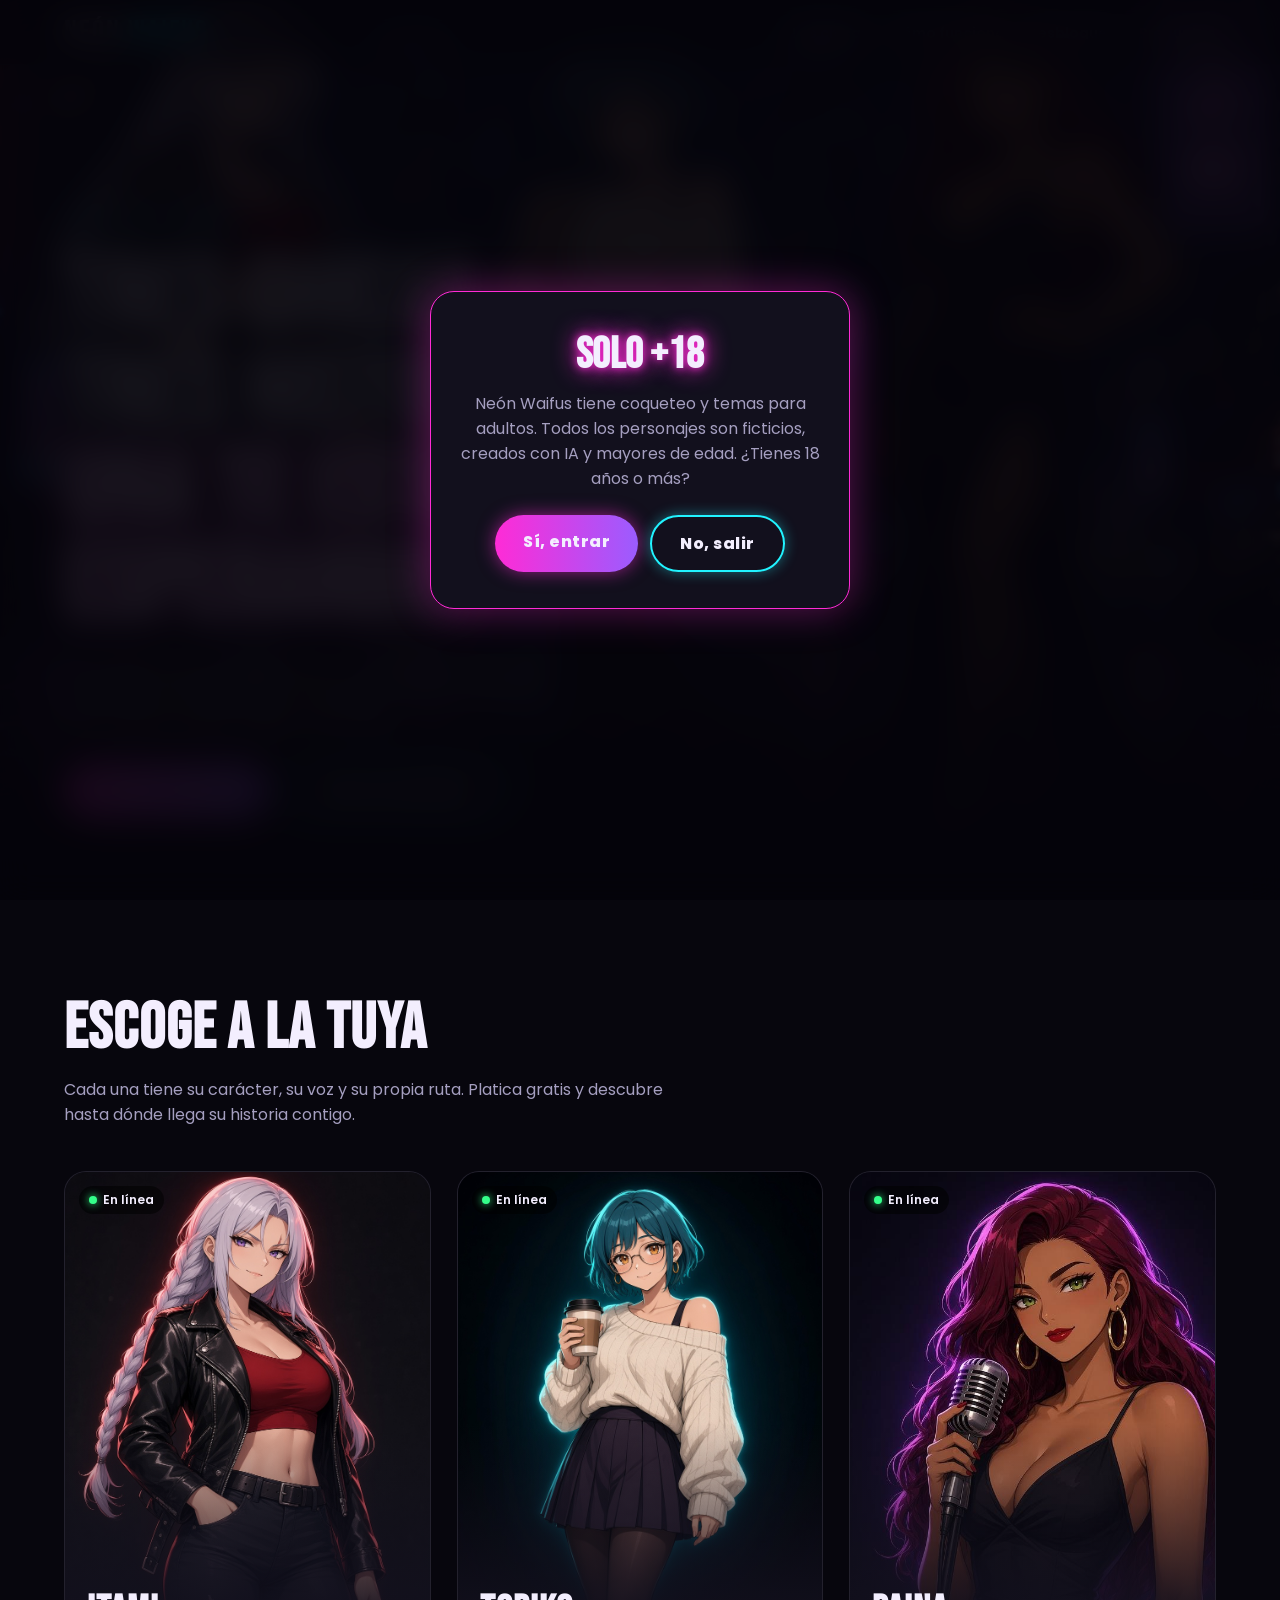
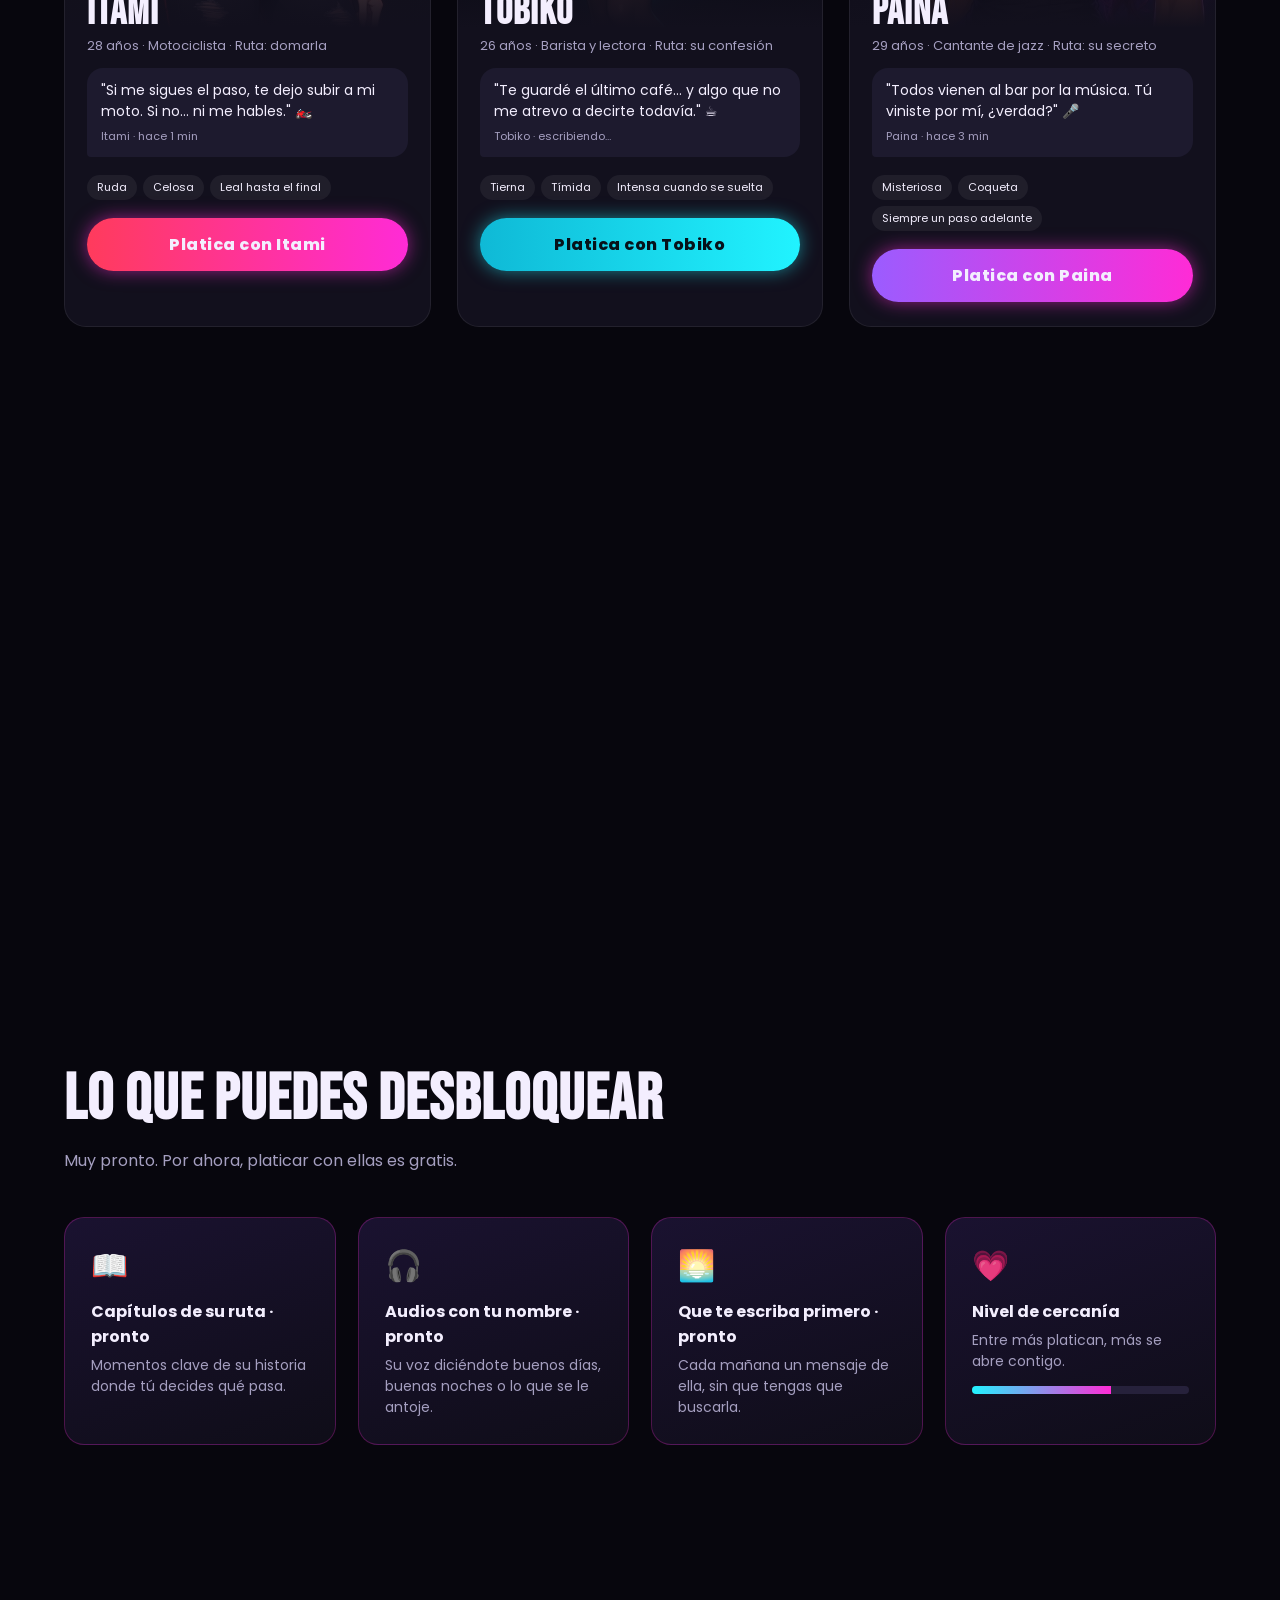
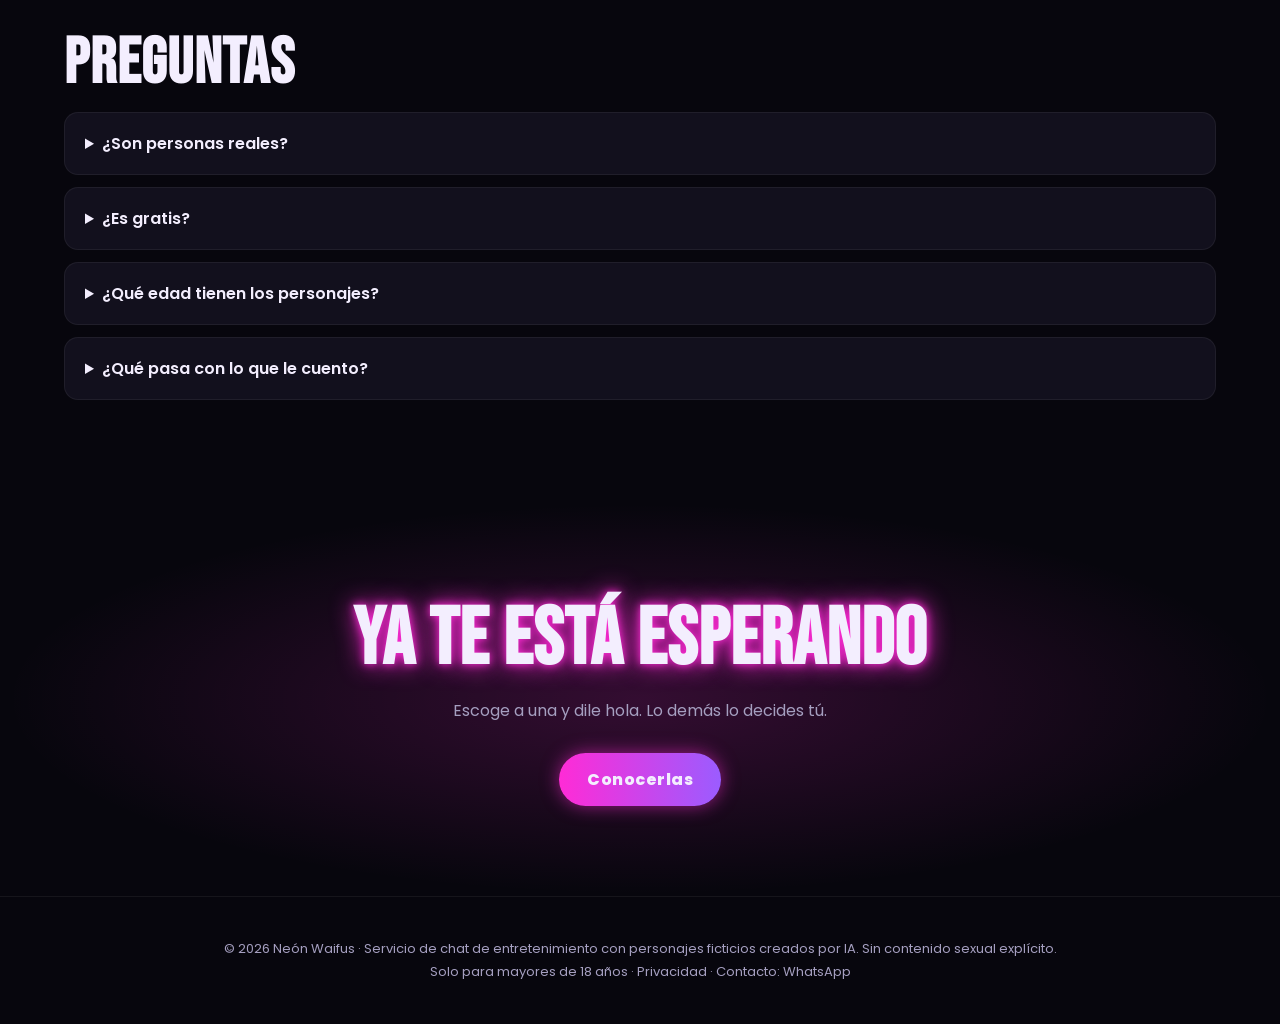
<file: index.html>
<!doctype html>
<html lang="es">
<head>
<meta charset="utf-8">
<meta name="viewport" content="width=device-width,initial-scale=1">
<title>Neón Waifus · Tres chicas, tres historias</title>
<meta name="description" content="Waifus originales con IA que te recuerdan, te escriben y viven su propia historia contigo. Solo +18.">
<link href="https://fonts.googleapis.com/css2?family=Bebas+Neue&family=Poppins:wght@400;600;800&display=swap" rel="stylesheet">
<style>
:root{--bg:#07060d;--card:#12101d;--pink:#ff2bd6;--cyan:#21f3ff;--violet:#9b5cff;--red:#ff3b5c;--txt:#f3eefe;--mut:#a59fc0}
*{box-sizing:border-box;margin:0;padding:0}
html{scroll-behavior:smooth}
body{background:var(--bg);color:var(--txt);font-family:Poppins,system-ui,sans-serif;overflow-x:hidden}
a{color:inherit;text-decoration:none}
.glow{text-shadow:0 0 8px var(--pink),0 0 24px var(--pink)}
.btn{display:inline-block;padding:14px 28px;border-radius:999px;font-weight:800;letter-spacing:.5px;background:linear-gradient(90deg,var(--pink),var(--violet));box-shadow:0 0 18px rgba(255,43,214,.55);transition:.25s}
.btn:hover{transform:translateY(-2px) scale(1.03);box-shadow:0 0 32px rgba(255,43,214,.9)}
.btn.ghost{background:transparent;border:2px solid var(--cyan);box-shadow:0 0 14px rgba(33,243,255,.4)}
nav{position:fixed;top:0;left:0;right:0;z-index:20;display:flex;justify-content:space-between;align-items:center;padding:14px 5vw;background:rgba(7,6,13,.7);backdrop-filter:blur(10px);border-bottom:1px solid rgba(255,255,255,.06)}
.logo{font-family:'Bebas Neue';font-size:30px;letter-spacing:2px}
.logo span{color:var(--cyan);text-shadow:0 0 10px var(--cyan)}
nav .links a{margin-left:22px;color:var(--mut);font-weight:600;font-size:14px}
nav .links a:hover{color:#fff}
.hero{min-height:100vh;display:flex;align-items:flex-end;position:relative;padding:0 5vw 9vh;background:url(img/hero.jpg) center/cover no-repeat}
.hero:before{content:"";position:absolute;inset:0;background:linear-gradient(180deg,rgba(7,6,13,.2) 0%,rgba(7,6,13,.35) 50%,var(--bg) 96%)}
.hero .in{position:relative;max-width:680px}
.tag{display:inline-block;font-size:12px;font-weight:600;padding:6px 12px;border-radius:999px;border:1px solid var(--cyan);color:var(--cyan);margin-bottom:16px}
h1{font-family:'Bebas Neue';font-size:clamp(48px,9vw,104px);line-height:.92;letter-spacing:1px}
.hero p{color:#ddd5f5;font-size:18px;margin:18px 0 28px;max-width:520px}
.hero .cta{display:flex;gap:14px;flex-wrap:wrap}
section{padding:90px 5vw}
h2{font-family:'Bebas Neue';font-size:clamp(38px,6vw,64px);letter-spacing:1px;margin-bottom:10px}
.sub{color:var(--mut);margin-bottom:44px;max-width:600px}
.grid{display:grid;grid-template-columns:repeat(auto-fit,minmax(280px,1fr));gap:26px}
.card{background:var(--card);border-radius:22px;overflow:hidden;position:relative;border:1px solid rgba(255,255,255,.07);transition:.35s}
.card:hover{transform:translateY(-8px)}
.card.itami:hover{box-shadow:0 0 40px rgba(255,59,92,.55);border-color:var(--red)}
.card.tobiko:hover{box-shadow:0 0 40px rgba(33,243,255,.5);border-color:var(--cyan)}
.card.paina:hover{box-shadow:0 0 40px rgba(155,92,255,.6);border-color:var(--violet)}
.card .ph{aspect-ratio:4/5;background-size:cover;background-position:top center;position:relative}
.card .ph:after{content:"";position:absolute;inset:0;background:linear-gradient(180deg,transparent 55%,var(--card))}
.online{position:absolute;top:14px;left:14px;z-index:2;font-size:12px;font-weight:600;background:rgba(0,0,0,.55);padding:5px 10px;border-radius:999px}
.online:before{content:"";display:inline-block;width:8px;height:8px;border-radius:50%;background:#34ff8a;margin-right:6px;box-shadow:0 0 8px #34ff8a;animation:pulse 1.6s infinite}
@keyframes pulse{50%{opacity:.3}}
.card .body{padding:0 22px 24px;margin-top:-40px;position:relative}
.card h3{font-family:'Bebas Neue';font-size:40px;letter-spacing:1px}
.card .meta{font-size:13px;color:var(--mut);margin-bottom:12px}
.bubble{background:#1d1a2e;border-radius:16px 16px 16px 4px;padding:12px 14px;font-size:14px;margin-bottom:18px;position:relative}
.bubble small{display:block;color:var(--mut);font-size:11px;margin-top:6px}
.traits{display:flex;gap:6px;flex-wrap:wrap;margin-bottom:18px}
.traits span{font-size:11px;padding:4px 10px;border-radius:999px;background:rgba(255,255,255,.06)}
.card .btn{width:100%;text-align:center}
.itami .btn{background:linear-gradient(90deg,var(--red),var(--pink))}
.tobiko .btn{background:linear-gradient(90deg,#0fb9d6,var(--cyan));color:#06121a;box-shadow:0 0 18px rgba(33,243,255,.5)}
.paina .btn{background:linear-gradient(90deg,var(--violet),var(--pink))}
.steps{display:grid;grid-template-columns:repeat(auto-fit,minmax(220px,1fr));gap:22px}
.step{background:var(--card);padding:28px;border-radius:20px;border:1px solid rgba(255,255,255,.06)}
.step b{font-family:'Bebas Neue';font-size:54px;color:var(--cyan);text-shadow:0 0 12px var(--cyan);display:block;line-height:1}
.step h4{font-size:18px;margin:8px 0}
.step p{color:var(--mut);font-size:14px}
.unlock{display:grid;grid-template-columns:repeat(auto-fit,minmax(240px,1fr));gap:22px}
.u{padding:26px;border-radius:20px;background:linear-gradient(160deg,#1a1230,#0f0d18);border:1px solid rgba(255,43,214,.25)}
.u .ic{font-size:30px}
.u h4{margin:10px 0 6px}
.u p{color:var(--mut);font-size:14px}
.meter{margin-top:14px;height:8px;border-radius:9px;background:#26213b;overflow:hidden}
.meter i{display:block;height:100%;width:64%;background:linear-gradient(90deg,var(--cyan),var(--pink));animation:fill 3s ease-in-out infinite alternate}
@keyframes fill{from{width:22%}to{width:86%}}
.vs{overflow-x:auto}
table{width:100%;border-collapse:collapse;min-width:520px}
th,td{padding:14px;text-align:left;border-bottom:1px solid rgba(255,255,255,.07);font-size:15px}
th{color:var(--mut);font-weight:600}
td.y{color:#34ff8a;font-weight:800}td.n{color:#6b6585}
.final{text-align:center;background:radial-gradient(ellipse at center,rgba(255,43,214,.18),transparent 70%)}
.final h2{font-size:clamp(42px,7vw,80px)}
details{background:var(--card);border-radius:14px;padding:18px 20px;margin-bottom:12px;border:1px solid rgba(255,255,255,.06)}
summary{cursor:pointer;font-weight:600}
details p{color:var(--mut);margin-top:10px;font-size:14px}
footer{padding:40px 5vw;color:var(--mut);font-size:13px;border-top:1px solid rgba(255,255,255,.06);text-align:center;line-height:1.8}
#gate{position:fixed;inset:0;z-index:99;display:flex;align-items:center;justify-content:center;background:rgba(5,4,10,.92);backdrop-filter:blur(16px);padding:20px}
#gate .box{max-width:420px;text-align:center;background:var(--card);padding:36px 28px;border-radius:24px;border:1px solid var(--pink);box-shadow:0 0 40px rgba(255,43,214,.35)}
#gate h3{font-family:'Bebas Neue';font-size:44px}
#gate p{color:var(--mut);margin:10px 0 24px}
#gate .row{display:flex;gap:12px;justify-content:center}
.reveal{opacity:0;transform:translateY(30px);transition:.8s}
.reveal.on{opacity:1;transform:none}
@media(max-width:640px){nav .links{display:none}.hero{padding-bottom:6vh}section{padding:70px 6vw}}
</style>
</head>
<body>
<div id="gate"><div class="box">
<h3 class="glow">Solo +18</h3>
<p>Neón Waifus tiene coqueteo y temas para adultos. Todos los personajes son ficticios, creados con IA y mayores de edad. ¿Tienes 18 años o más?</p>
<div class="row"><a class="btn" href="#" id="yes">Sí, entrar</a><a class="btn ghost" href="https://www.google.com">No, salir</a></div>
</div></div>

<nav><div class="logo">NEÓN <span>WAIFUS</span></div>
<div class="links"><a href="#chicas">Las chicas</a><a href="#como">Cómo funciona</a><a href="#desbloquea">Desbloquea</a><a href="#faq">Preguntas</a></div></nav>

<header class="hero"><div class="in">
<span class="tag">● 3 chicas en línea ahora</span>
<h1>Tres chicas.<br>Tres historias.<br><span class="glow">Una te está esperando.</span></h1>
<p>No son bots que olvidan todo. Te recuerdan, se ponen celosas, te escriben en la mañana y viven una historia que cambia según lo que tú decidas.</p>
<div class="cta"><a class="btn" href="#chicas">Escoge a la tuya</a><a class="btn ghost" href="#como">¿Cómo funciona?</a></div>
</div></header>

<section id="chicas">
<h2 class="reveal">Escoge a la tuya</h2>
<p class="sub reveal">Cada una tiene su carácter, su voz y su propia ruta. Platica gratis y descubre hasta dónde llega su historia contigo.</p>
<div class="grid">
<article class="card itami reveal"><div class="ph" style="background-image:url(img/itami.jpg)"><span class="online">En línea</span></div>
<div class="body"><h3>Itami</h3><div class="meta">28 años · Motociclista · Ruta: domarla</div>
<div class="bubble">"Si me sigues el paso, te dejo subir a mi moto. Si no… ni me hables." 🏍️<small>Itami · hace 1 min</small></div>
<div class="traits"><span>Ruda</span><span>Celosa</span><span>Leal hasta el final</span></div>
<a class="btn" href="chat.html#itami">Platica con Itami</a></div></article>

<article class="card tobiko reveal"><div class="ph" style="background-image:url(img/tobiko.jpg)"><span class="online">En línea</span></div>
<div class="body"><h3>Tobiko</h3><div class="meta">26 años · Barista y lectora · Ruta: su confesión</div>
<div class="bubble">"Te guardé el último café… y algo que no me atrevo a decirte todavía." ☕<small>Tobiko · escribiendo…</small></div>
<div class="traits"><span>Tierna</span><span>Tímida</span><span>Intensa cuando se suelta</span></div>
<a class="btn" href="chat.html#tobiko">Platica con Tobiko</a></div></article>

<article class="card paina reveal"><div class="ph" style="background-image:url(img/paina.jpg)"><span class="online">En línea</span></div>
<div class="body"><h3>Paina</h3><div class="meta">29 años · Cantante de jazz · Ruta: su secreto</div>
<div class="bubble">"Todos vienen al bar por la música. Tú viniste por mí, ¿verdad?" 🎤<small>Paina · hace 3 min</small></div>
<div class="traits"><span>Misteriosa</span><span>Coqueta</span><span>Siempre un paso adelante</span></div>
<a class="btn" href="chat.html#paina">Platica con Paina</a></div></article>
</div></section>

<section id="como">
<h2 class="reveal">Así funciona</h2><p class="sub reveal">Sin descargar nada. Todo pasa aquí mismo, en tu cel.</p>
<div class="steps">
<div class="step reveal"><b>01</b><h4>Escoges a una</h4><p>Itami, Tobiko o Paina. Puedes cambiar cuando quieras… aunque se pueden poner celosas.</p></div>
<div class="step reveal"><b>02</b><h4>Platicas gratis</h4><p>Te habla por tu nombre, se acuerda de lo que le cuentas y te responde con su propia personalidad.</p></div>
<div class="step reveal"><b>03</b><h4>Desbloqueas su historia</h4><p>Cada decisión cambia la ruta. Sube tu nivel de cercanía y descubre capítulos que nadie más ve.</p></div>
</div></section>

<section id="desbloquea">
<h2 class="reveal">Lo que puedes desbloquear</h2><p class="sub reveal">Muy pronto. Por ahora, platicar con ellas es gratis.</p>
<div class="unlock">
<div class="u reveal"><div class="ic">📖</div><h4>Capítulos de su ruta · pronto</h4><p>Momentos clave de su historia donde tú decides qué pasa.</p></div>
<div class="u reveal"><div class="ic">🎧</div><h4>Audios con tu nombre · pronto</h4><p>Su voz diciéndote buenos días, buenas noches o lo que se le antoje.</p></div>
<div class="u reveal"><div class="ic">🌅</div><h4>Que te escriba primero · pronto</h4><p>Cada mañana un mensaje de ella, sin que tengas que buscarla.</p></div>
<div class="u reveal"><div class="ic">💗</div><h4>Nivel de cercanía</h4><p>Entre más platican, más se abre contigo.</p><div class="meter"><i></i></div></div>
</div></section>


<section id="faq">
<h2 class="reveal">Preguntas</h2>
<details><summary>¿Son personas reales?</summary><p>No. Son personajes ficticios hechos con inteligencia artificial, y ellas mismas te lo dicen si les preguntas. Lo real es la atención que te ponen.</p></details>
<details><summary>¿Es gratis?</summary><p>Sí, platicar al principio es gratis. Los capítulos, audios y mensajes diarios llegan pronto como extras de pago.</p></details>
<details><summary>¿Qué edad tienen los personajes?</summary><p>Todas son adultas: Itami 28, Tobiko 26 y Paina 29. Y para entrar tú también debes tener 18 o más.</p></details>
<details><summary>¿Qué pasa con lo que le cuento?</summary><p>Tus pláticas se guardan solo en tu celular, para que te recuerde. No pedimos tu nombre real, dirección ni datos de pago en este sitio.</p></details>
</section>

<section class="final"><h2 class="reveal glow">Ya te está esperando</h2><p class="sub reveal" style="margin:10px auto 30px">Escoge a una y dile hola. Lo demás lo decides tú.</p><a class="btn" href="#chicas">Conocerlas</a></section>

<footer>© 2026 Neón Waifus · Servicio de chat de entretenimiento con personajes ficticios creados por IA. Sin contenido sexual explícito.<br>Solo para mayores de 18 años · <a href="#faq">Privacidad</a> · Contacto: <a href="https://wa.me/525656586215">WhatsApp</a></footer>

<script>
const g=document.getElementById('gate');
if(localStorage.getItem('nw18')==='1')g.remove();
document.getElementById('yes').onclick=e=>{e.preventDefault();localStorage.setItem('nw18','1');g.remove()};
const io=new IntersectionObserver(es=>es.forEach(x=>{if(x.isIntersecting)x.target.classList.add('on')}),{threshold:.12});
document.querySelectorAll('.reveal').forEach(el=>io.observe(el));
</script>
</body></html>
</file>
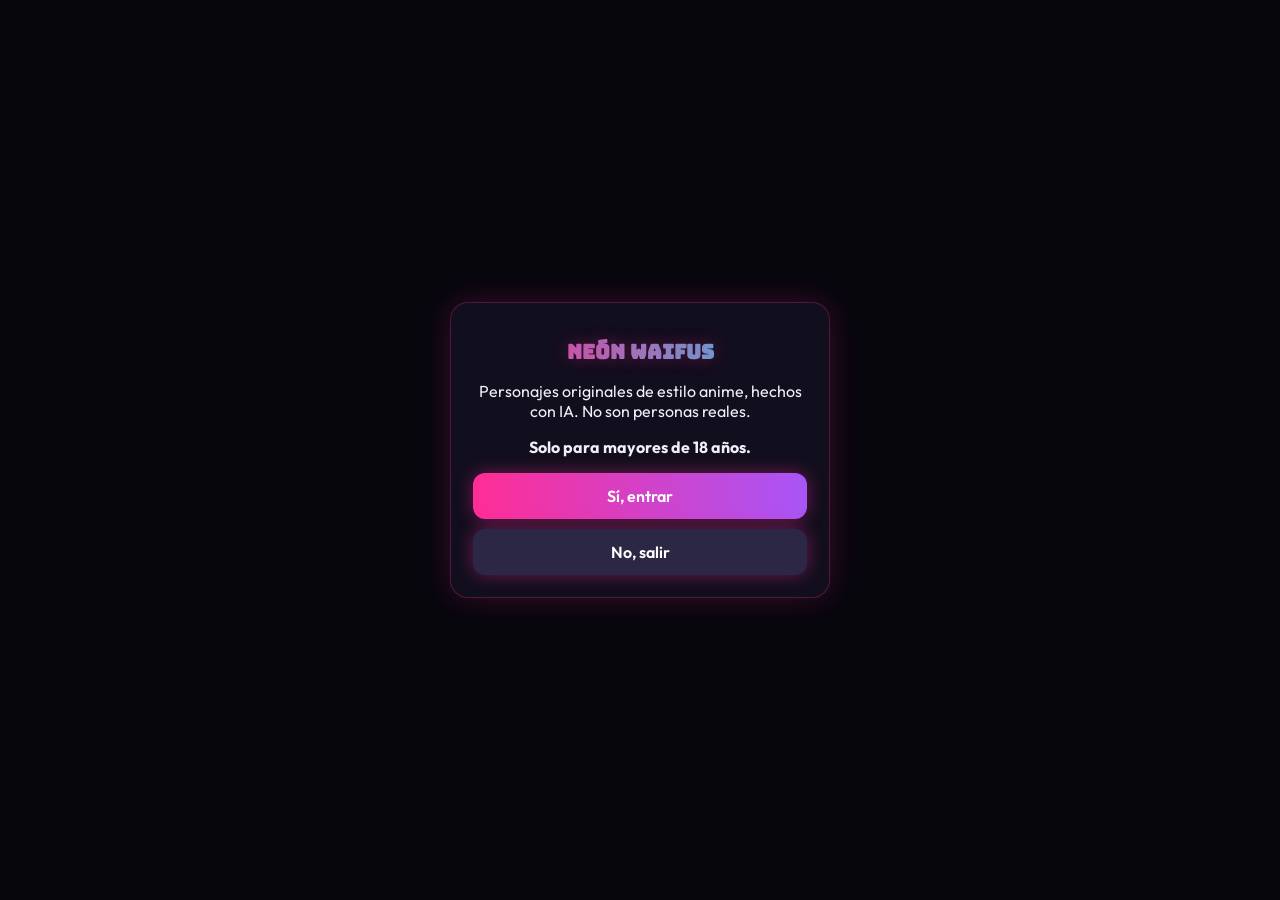
<file: chat.html>
<!doctype html>
<html lang="es-MX">
<head>
<meta charset="utf-8">
<meta name="viewport" content="width=device-width,initial-scale=1,viewport-fit=cover">
<meta name="theme-color" content="#12101c">
<title>Neón Waifus</title>
<link rel="preconnect" href="https://fonts.googleapis.com"><link href="https://fonts.googleapis.com/css2?family=Bungee&family=Outfit:wght@400;600;800&display=swap" rel="stylesheet">
<link rel="stylesheet" href="styles.css">
</head>
<body>
<div id="edad" class="pantalla activa">
  <div class="caja">
    <h1 class="logo">Neón Waifus</h1>
    <p>Personajes originales de estilo anime, hechos con IA. No son personas reales.</p>
    <p><b>Solo para mayores de 18 años.</b></p>
    <button id="soyMayor" class="btn">Sí, entrar</button>
    <button id="soyMenor" class="btn sec">No, salir</button>
  </div>
</div>

<div id="inicio" class="pantalla">
  <header class="top"><span class="logo">Neón Waifus</span><button id="abrirCfg" class="icono" aria-label="Ajustes">⚙</button></header>
  <section class="hero">
    <div class="hero-bg"></div>
    <div class="hero-txt">
      <h1>Tres chicas.<br>O la que tú crees.<br><span>Una te está esperando.</span></h1>
      <a href="#lista" class="btn grande">Escoge a la tuya</a>
      <p class="chips"><span>Se acuerdan de ti</span><span>Responden al instante</span><span>Gratis para empezar</span></p>
    </div>
  </section>
  <div id="lista"></div>
  <section class="bloque">
    <h2>Cómo funciona</h2>
    <div class="pasos">
      <div><b>1</b><p>Escoge a una</p></div>
      <div><b>2</b><p>Platica gratis</p></div>
      <div><b>3</b><p>Desbloquea su historia</p></div>
    </div>
  </section>
  <section class="bloque">
    <h2>Lo que puedes desbloquear</h2>
    <div class="extras">
      <div>📖<b>Capítulos de su historia</b><p>Cada una tiene su ruta y su secreto.</p></div>
      <div>🎧<b>Audios con tu nombre</b><p>Su voz, diciéndote a ti.</p></div>
      <div>☀️<b>Que te escriba cada mañana</b><p>Tu buenos días, sin que se lo pidas.</p></div>
    </div>
  </section>
  <footer>Servicio de chat de entretenimiento con personajes ficticios creados por IA. Solo mayores de 18. Sin contenido sexual explícito.<br>Tus chats se guardan solo en tu celular.</footer>
</div>

<div id="chat" class="pantalla">
  <header>
    <button id="volver" class="icono" aria-label="Volver">‹</button>
    <div id="chatAvatar" class="avatar chico"></div>
    <div class="quien"><b id="chatNombre"></b><small id="chatTag"></small></div>
    <span id="contador" class="contador"></span><button id="abrirCfg2" class="icono" aria-label="Ajustes">⚙</button>
  </header>
  <div id="escena"><div id="pj"></div><div id="particulas"></div></div>
  <div id="mensajes"></div>
  <form id="formMsg">
    <input id="txt" autocomplete="off" placeholder="Escríbele algo…" maxlength="500">
    <button class="btn">Enviar</button>
  </form>
</div>

<div id="pago" class="modal">
  <div class="caja">
    <h2>Se acabaron tus mensajes gratis</h2>
    <p id="pagoTxt"></p>
    <a id="pagoLink" class="btn" target="_blank" rel="noopener">Desbloquear</a>
    <button id="cerrarPago" class="btn sec">Ahorita no</button>
  </div>
</div>

<div id="crear" class="modal">
  <div class="caja">
    <h2>Crea a la tuya</h2>
    <p class="mini">Personaje ficticio y adulto. No subas fotos ni nombres de personas reales.</p>
    <label>Nombre<input id="crNombre" maxlength="20"></label>
    <label>Edad (25 a 45)<input id="crEdad" type="number" min="25" max="45" value="27"></label>
    <label>Look<select id="crLook"></select></label>
    <label>Color neón<input id="crColor" type="color" value="#ff2d95"></label>
    <label>Personalidad<select id="crPers"></select></label>
    <label>¿A qué se dedica?<input id="crTrabajo" maxlength="40" placeholder="DJ, enfermera, gamer…"></label>
    <label>Sus gustos<input id="crGustos" maxlength="80" placeholder="motos, k-pop, tacos al pastor…"></label>
    <p id="crError" class="mini" style="color:#ff6b8b"></p>
    <button id="guardarCrear" class="btn">Crear y platicar</button>
    <button id="cerrarCrear" class="btn sec">Cancelar</button>
  </div>
</div>

<div id="cfg" class="modal">
  <div class="caja">
    <h2>Ajustes</h2>
    <label>Tu nombre<input id="cfgNombre" maxlength="30"></label>
    <div id="cfgPrueba">
      <p class="mini">Modo prueba: pega tu clave gratis de Groq (console.groq.com). Se guarda solo en este celular.</p>
      <label>Clave de Groq<input id="cfgKey" type="password" autocomplete="off"></label>
    </div>
    <button id="guardarCfg" class="btn">Guardar</button>
    <button id="borrarTodo" class="btn sec">Borrar mis chats</button>
    <button id="cerrarCfg" class="btn sec">Cerrar</button>
  </div>
</div>

<script src="config.js"></script>
<script src="personajes.js"></script>
<script src="app.js"></script>
</body>
</html>
</file>
<file: styles.css>
*{box-sizing:border-box}html,body{margin:0;height:100%;background:#12101c;color:#f1eefa;font-family:system-ui,-apple-system,Segoe UI,Roboto,sans-serif}
.pantalla{display:none;min-height:100%;flex-direction:column}.pantalla.activa{display:flex}
header{display:flex;align-items:center;gap:10px;padding:12px 14px;background:#1c1830;position:sticky;top:0;z-index:2}
header h1{flex:1;margin:0;font-size:1.3rem}
h1{background:linear-gradient(90deg,#ff7ab6,#9b8cff);-webkit-background-clip:text;color:transparent}
.sub,.aviso{padding:0 16px;color:#b9b2d6}.aviso{font-size:.8rem;text-align:center}
.caja{margin:auto;max-width:380px;width:90%;background:#1c1830;padding:22px;border-radius:18px;text-align:center}
.btn{display:block;width:100%;border:0;border-radius:12px;padding:13px;margin-top:10px;font-size:1rem;font-weight:600;background:linear-gradient(90deg,#ff5fa2,#8a7bff);color:#fff;text-decoration:none;text-align:center}
.btn.sec{background:#2c2745}
.icono{background:none;border:0;color:#fff;font-size:1.6rem;padding:0 6px}
#lista{display:grid;gap:12px;padding:14px}
.carta{display:flex;gap:14px;align-items:center;background:#1c1830;border-radius:16px;padding:14px;border:1px solid #2c2745;cursor:pointer}
.carta b{font-size:1.1rem}.carta small{display:block;color:#b9b2d6}.carta p{margin:4px 0 0;font-size:.9rem;color:#d9d3f2}
.avatar{width:72px;height:72px;border-radius:50%;flex:none;display:grid;place-items:center;font-weight:700;font-size:1.6rem;background-size:cover;background-position:center}
.avatar.chico{width:40px;height:40px;font-size:1rem}
.quien{flex:1;line-height:1.1}.quien small{display:block;color:#b9b2d6}
.contador{font-size:.75rem;background:#2c2745;padding:4px 8px;border-radius:10px}
#mensajes{flex:1;overflow-y:auto;padding:14px;display:flex;flex-direction:column;gap:8px}
.m{max-width:82%;padding:10px 13px;border-radius:16px;line-height:1.35;white-space:pre-wrap;word-wrap:break-word}
.m.ella{background:#2c2745;align-self:flex-start;border-bottom-left-radius:4px}
.m.yo{background:linear-gradient(90deg,#ff5fa2,#8a7bff);align-self:flex-end;border-bottom-right-radius:4px}
.m.sis{align-self:center;font-size:.8rem;color:#b9b2d6;background:none}
#formMsg{display:flex;gap:8px;padding:10px;background:#1c1830;position:sticky;bottom:0}
#formMsg input{flex:1;border-radius:12px;border:1px solid #2c2745;background:#12101c;color:#fff;padding:12px;font-size:1rem}
#formMsg .btn{width:auto;margin:0;padding:0 16px}
.modal{display:none;position:fixed;inset:0;background:#000a;z-index:5}.modal.activa{display:flex}
label{display:block;text-align:left;margin-top:10px;font-size:.9rem}label input{width:100%;margin-top:4px;padding:11px;border-radius:10px;border:1px solid #2c2745;background:#12101c;color:#fff;font-size:1rem}
.mini{font-size:.8rem;color:#b9b2d6;text-align:left}
/* v2 neón */
body{font-family:Outfit,system-ui,sans-serif;background:#07060d}
.logo{font-family:Bungee,sans-serif;font-size:1.25rem;flex:1;background:linear-gradient(90deg,#ff2d95,#22d3ee);-webkit-background-clip:text;color:transparent;text-shadow:0 0 18px #ff2d9555}
.top{background:#07060dcc;backdrop-filter:blur(10px);border-bottom:1px solid #ff2d9533}
.hero{position:relative;min-height:78vh;display:flex;align-items:flex-end;overflow:hidden}
.hero-bg{position:absolute;inset:0;background:radial-gradient(circle at 20% 30%,#ff2d9566,transparent 45%),radial-gradient(circle at 80% 40%,#22d3ee55,transparent 45%),radial-gradient(circle at 50% 90%,#a855f766,transparent 50%),#07060d;background-size:cover;background-position:center;animation:pulso 8s ease-in-out infinite alternate}
.hero-bg::after{content:"";position:absolute;inset:0;background:linear-gradient(180deg,transparent 30%,#07060d 95%)}
@keyframes pulso{from{filter:hue-rotate(0)}to{filter:hue-rotate(25deg) brightness(1.15)}}
.hero-txt{position:relative;padding:24px 20px 34px}
.hero h1{font-family:Bungee,sans-serif;font-size:2rem;line-height:1.1;margin:0 0 18px;color:#fff;-webkit-text-fill-color:#fff;background:none;text-shadow:0 0 22px #ff2d95aa}
.hero h1 span{color:#22d3ee;-webkit-text-fill-color:#22d3ee;text-shadow:0 0 22px #22d3eeaa}
.btn{background:linear-gradient(90deg,#ff2d95,#a855f7);box-shadow:0 0 18px #ff2d9566;font-family:Outfit,sans-serif}
.btn.grande{font-size:1.15rem;padding:16px}
.chips{display:flex;flex-wrap:wrap;gap:8px;margin-top:14px}.chips span{font-size:.78rem;border:1px solid #22d3ee66;color:#bff6ff;padding:5px 10px;border-radius:20px;background:#22d3ee14}
#lista{display:grid;gap:18px;padding:18px;scroll-margin-top:60px}
@media(min-width:760px){#lista{grid-template-columns:repeat(3,1fr)}}
.carta{display:block;padding:0;overflow:hidden;background:#110e1d;border:1px solid var(--neon);box-shadow:0 0 22px color-mix(in srgb,var(--neon) 40%,transparent);border-radius:20px;transition:transform .2s}
.carta:active{transform:scale(.98)}
.foto{aspect-ratio:4/5;display:grid;place-items:center}
.ini{font-family:Bungee,sans-serif;font-size:6rem;color:var(--neon);text-shadow:0 0 30px var(--neon)}
.info{padding:14px 16px 18px}.info b{font-size:1.3rem}.info small{color:var(--neon);font-weight:600}.info p{font-style:italic;color:#e7e2ff}
.info .btn{background:var(--neon);box-shadow:0 0 16px var(--neon);color:#07060d}
.bloque{padding:10px 18px 18px}.bloque h2{font-family:Bungee,sans-serif;font-size:1.15rem;color:#22d3ee;text-shadow:0 0 14px #22d3ee88}
.pasos{display:grid;grid-template-columns:repeat(3,1fr);gap:10px;text-align:center}
.pasos div{background:#110e1d;border-radius:14px;padding:12px 6px;border:1px solid #ff2d9533}.pasos b{font-family:Bungee,sans-serif;font-size:1.6rem;color:#ff2d95}.pasos p{margin:4px 0 0;font-size:.85rem}
.extras{display:grid;gap:10px}.extras div{background:#110e1d;border-radius:14px;padding:14px;border:1px solid #a855f744;font-size:1.3rem}.extras b{display:block;font-size:1rem;margin-top:4px}.extras p{margin:2px 0 0;font-size:.85rem;color:#b9b2d6}
footer{text-align:center;font-size:.75rem;color:#8d86ab;padding:22px 18px 30px;border-top:1px solid #ffffff12;margin-top:10px}
#chat header{background:#110e1d;border-bottom:1px solid #ff2d9533}
.m.ella{background:#1b1630;border:1px solid #ffffff10}
.m.yo{background:linear-gradient(90deg,#ff2d95,#a855f7)}
#formMsg{background:#110e1d}
.caja{background:#110e1d;border:1px solid #ff2d9544;box-shadow:0 0 30px #ff2d9533}
/* escena con personaje */
#chat{position:relative;height:100dvh;min-height:0}
#escena{position:absolute;inset:64px 0 70px 0;z-index:0;pointer-events:none;overflow:hidden;background:radial-gradient(circle at 50% 70%,color-mix(in srgb,var(--neon) 30%,transparent),transparent 65%)}
#pj{position:absolute;left:50%;bottom:0;width:100%;max-width:520px;height:100%;transform:translateX(-50%);background:center bottom/contain no-repeat;opacity:.55;-webkit-mask-image:linear-gradient(180deg,transparent 0,#000 18%,#000 80%,transparent 100%);mask-image:linear-gradient(180deg,transparent 0,#000 18%,#000 80%,transparent 100%);animation:respira 4s ease-in-out infinite;transform-origin:50% 100%}
#chat header,#formMsg{position:relative;z-index:2}
#mensajes{position:relative;z-index:1}
.m.ella{background:#1b1630cc;backdrop-filter:blur(6px)}
#particulas{position:absolute;inset:0}
#particulas span{position:absolute;bottom:35%;font-size:1.6rem;opacity:0;animation:sube 2.4s ease-out forwards}
@keyframes sube{0%{opacity:0;transform:translateY(0) scale(.6)}20%{opacity:1}100%{opacity:0;transform:translateY(-180px) scale(1.2)}}
@keyframes respira{0%,100%{transform:translateX(-50%) scale(1)}50%{transform:translateX(-50%) scale(1.012) translateY(-3px)}}
#pj[class^="emo-"]{animation-duration:1.6s;animation-iteration-count:1;animation-fill-mode:none}
.emo-feliz{animation-name:a-feliz!important}@keyframes a-feliz{0%,100%{transform:translateX(-50%)}30%{transform:translateX(-50%) translateY(-14px)}60%{transform:translateX(-50%) translateY(0)}80%{transform:translateX(-50%) translateY(-6px)}}
.emo-risa{animation-name:a-risa!important}@keyframes a-risa{0%,100%{transform:translateX(-50%)}10%,30%,50%,70%{transform:translateX(-50%) translateY(-6px) rotate(1deg)}20%,40%,60%,80%{transform:translateX(-50%) translateY(2px) rotate(-1deg)}}
.emo-coqueta{animation-name:a-coqueta!important}@keyframes a-coqueta{0%,100%{transform:translateX(-50%)}40%,70%{transform:translateX(-50%) rotate(-5deg) scale(1.04)}}
.emo-timida{animation-name:a-timida!important}@keyframes a-timida{0%,100%{transform:translateX(-50%)}40%,70%{transform:translateX(-46%) scale(.93)}}
.emo-sonrojada{animation-name:a-sonrojada!important}@keyframes a-sonrojada{0%,100%{transform:translateX(-50%);filter:none}50%{transform:translateX(-50%) scale(.97);filter:drop-shadow(0 0 30px #ff5fa2) saturate(1.3)}}
.emo-enojada{animation-name:a-enojada!important}@keyframes a-enojada{0%,100%{transform:translateX(-50%);filter:none}10%,30%,50%,70%,90%{transform:translateX(-53%);filter:drop-shadow(0 0 25px #ff2a2a)}20%,40%,60%,80%{transform:translateX(-47%)}}
.emo-celosa{animation-name:a-celosa!important}@keyframes a-celosa{0%,100%{transform:translateX(-50%);filter:none}40%,75%{transform:translateX(-57%) rotate(3deg);filter:hue-rotate(-20deg) drop-shadow(0 0 20px #7cff5a)}}
.emo-triste{animation-name:a-triste!important;animation-duration:2.4s!important}@keyframes a-triste{0%,100%{transform:translateX(-50%);filter:none}40%,80%{transform:translateX(-50%) translateY(14px) scale(.97);filter:grayscale(.7) brightness(.8)}}
.emo-sorprendida{animation-name:a-sorprendida!important}@keyframes a-sorprendida{0%,100%{transform:translateX(-50%)}15%{transform:translateX(-50%) translateY(-22px) scale(1.07)}35%{transform:translateX(-50%) scale(1.04)}}
.emo-pensativa{animation-name:a-pensativa!important;animation-duration:2.8s!important}@keyframes a-pensativa{0%,100%{transform:translateX(-50%)}30%{transform:translateX(-50%) rotate(-3deg)}70%{transform:translateX(-50%) rotate(3deg)}}
.emo-emocionada{animation-name:a-emocionada!important}@keyframes a-emocionada{0%,100%{transform:translateX(-50%)}15%,45%,75%{transform:translateX(-50%) translateY(-16px) scale(1.03)}30%,60%,90%{transform:translateX(-50%)}}
.emo-aburrida{animation-name:a-aburrida!important;animation-duration:2.6s!important}@keyframes a-aburrida{0%,100%{transform:translateX(-50%);filter:none}50%{transform:translateX(-50%) translateY(10px) rotate(2deg);filter:brightness(.8)}}
.emo-cariñosa{animation-name:a-carinosa!important}@keyframes a-carinosa{0%,100%{transform:translateX(-50%);filter:none}50%{transform:translateX(-50%) scale(1.08);filter:drop-shadow(0 0 30px #ff7ab6)}}
.emo-retadora{animation-name:a-retadora!important}@keyframes a-retadora{0%,100%{transform:translateX(-50%)}30%,70%{transform:translateX(-50%) scale(1.1) rotate(2deg)}}
.emo-misteriosa{animation-name:a-misteriosa!important;animation-duration:2.6s!important}@keyframes a-misteriosa{0%,100%{transform:translateX(-50%);filter:none;opacity:.55}50%{transform:translateX(-50%) scale(1.03);filter:brightness(.6) drop-shadow(0 0 30px #a855f7);opacity:.35}}
.emo-nerviosa{animation-name:a-nerviosa!important}@keyframes a-nerviosa{0%,100%{transform:translateX(-50%)}10%{transform:translateX(-51%) rotate(-1deg)}20%{transform:translateX(-49%) rotate(1deg)}30%{transform:translateX(-51%)}40%{transform:translateX(-49%)}50%{transform:translateX(-50.5%) rotate(-1deg)}60%{transform:translateX(-49.5%)}}
.emo-orgullosa{animation-name:a-orgullosa!important}@keyframes a-orgullosa{0%,100%{transform:translateX(-50%);filter:none}40%,75%{transform:translateX(-50%) translateY(-10px) scale(1.05);filter:drop-shadow(0 0 22px gold)}}
.emo-juguetona{animation-name:a-juguetona!important}@keyframes a-juguetona{0%,100%{transform:translateX(-50%)}20%{transform:translateX(-50%) rotate(6deg)}40%{transform:translateX(-50%) rotate(-6deg)}60%{transform:translateX(-50%) rotate(4deg)}80%{transform:translateX(-50%) rotate(-3deg)}}
.emo-seria{animation-name:a-seria!important;animation-duration:2.4s!important}@keyframes a-seria{0%,100%{transform:translateX(-50%);filter:none}40%,80%{transform:translateX(-50%) scale(1.06);filter:saturate(.6) contrast(1.1)}}
.emo-enamorada{animation-name:a-enamorada!important}@keyframes a-enamorada{0%,100%{transform:translateX(-50%);filter:none}15%,45%{transform:translateX(-50%) scale(1.07);filter:drop-shadow(0 0 30px #ff2d95)}30%,60%{transform:translateX(-50%) scale(1.01)}}
#pj{transition:opacity .25s}
.modal select,.modal input[type=number]{width:100%;padding:.7rem;border-radius:12px;border:1px solid #ffffff22;background:#0c0a14;color:#fff;font:inherit;margin-top:.3rem}
.modal input[type=color]{width:100%;height:44px;border:none;background:none;margin-top:.3rem}
.modal .caja{max-height:90vh;overflow:auto}
.carta.nueva{--neon:#ff2d95;border-style:dashed}
.carta.nueva .ini{font-size:3rem}
</file>
